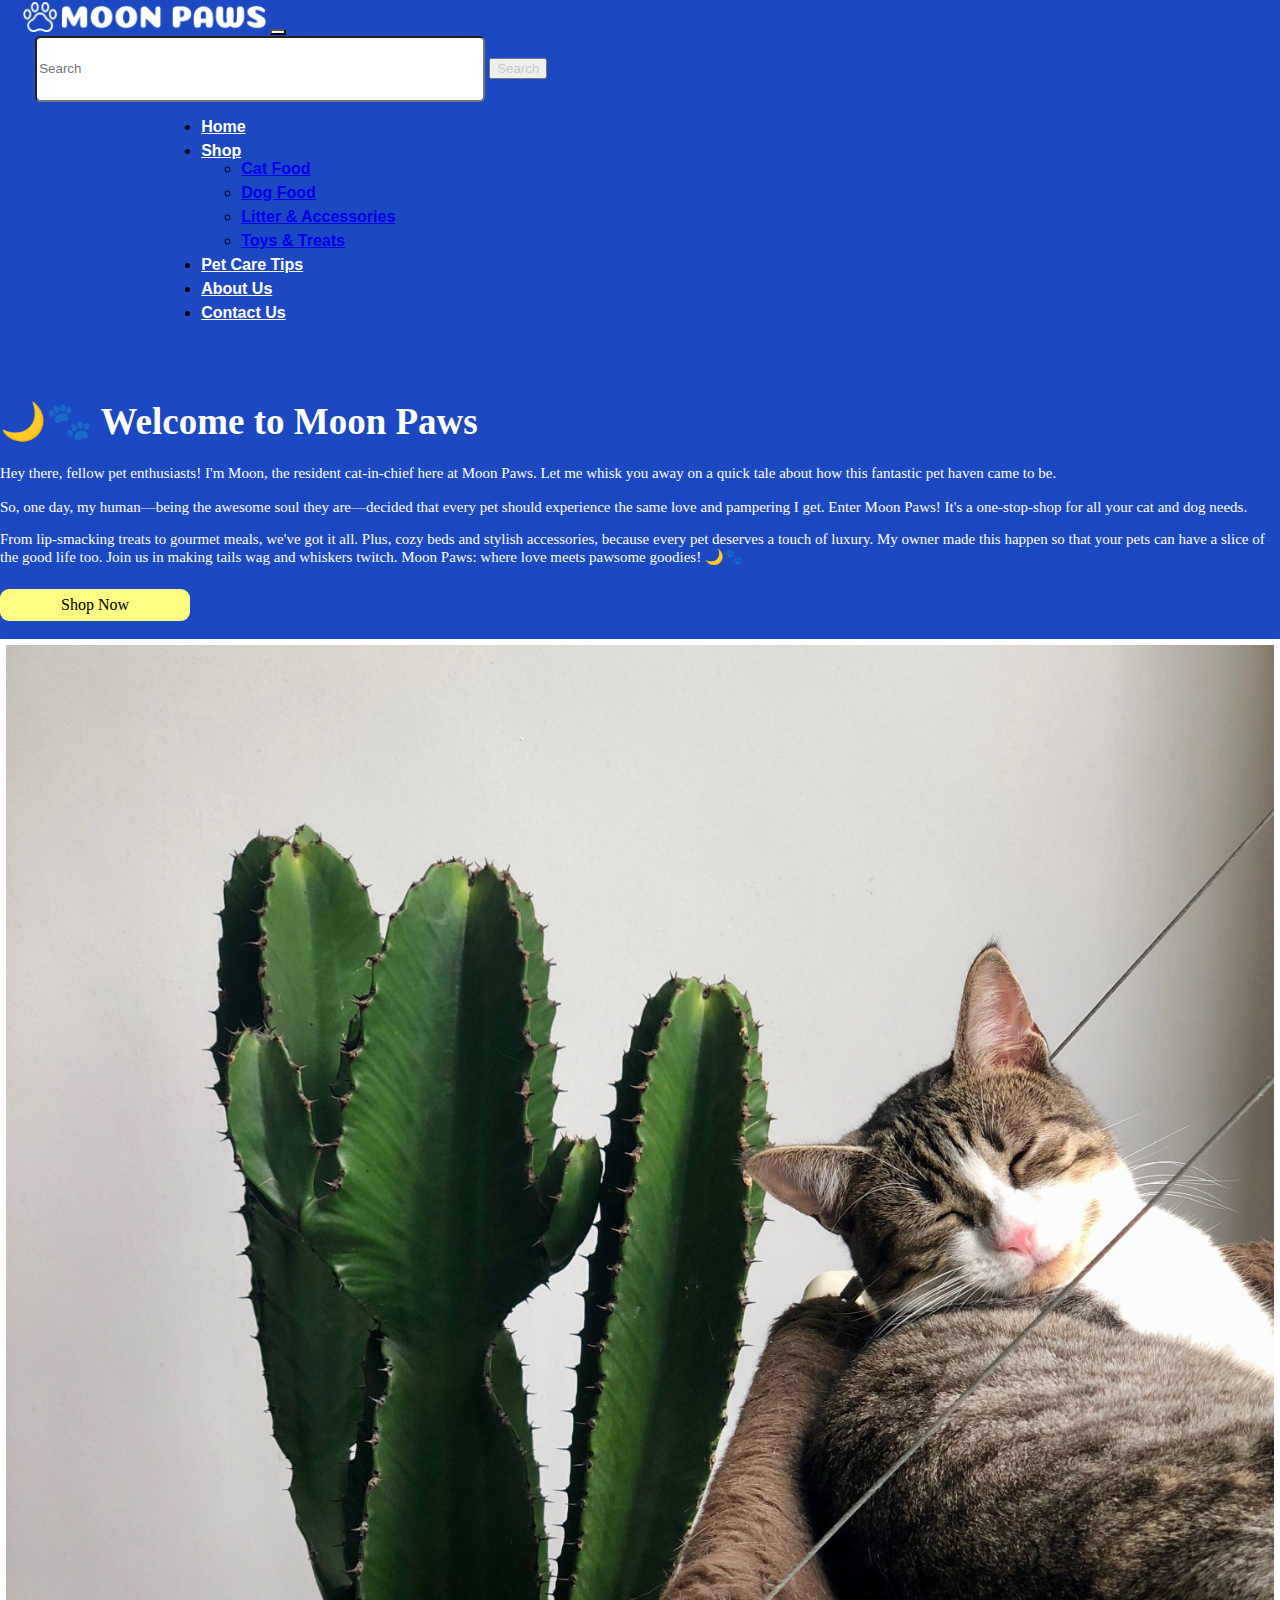
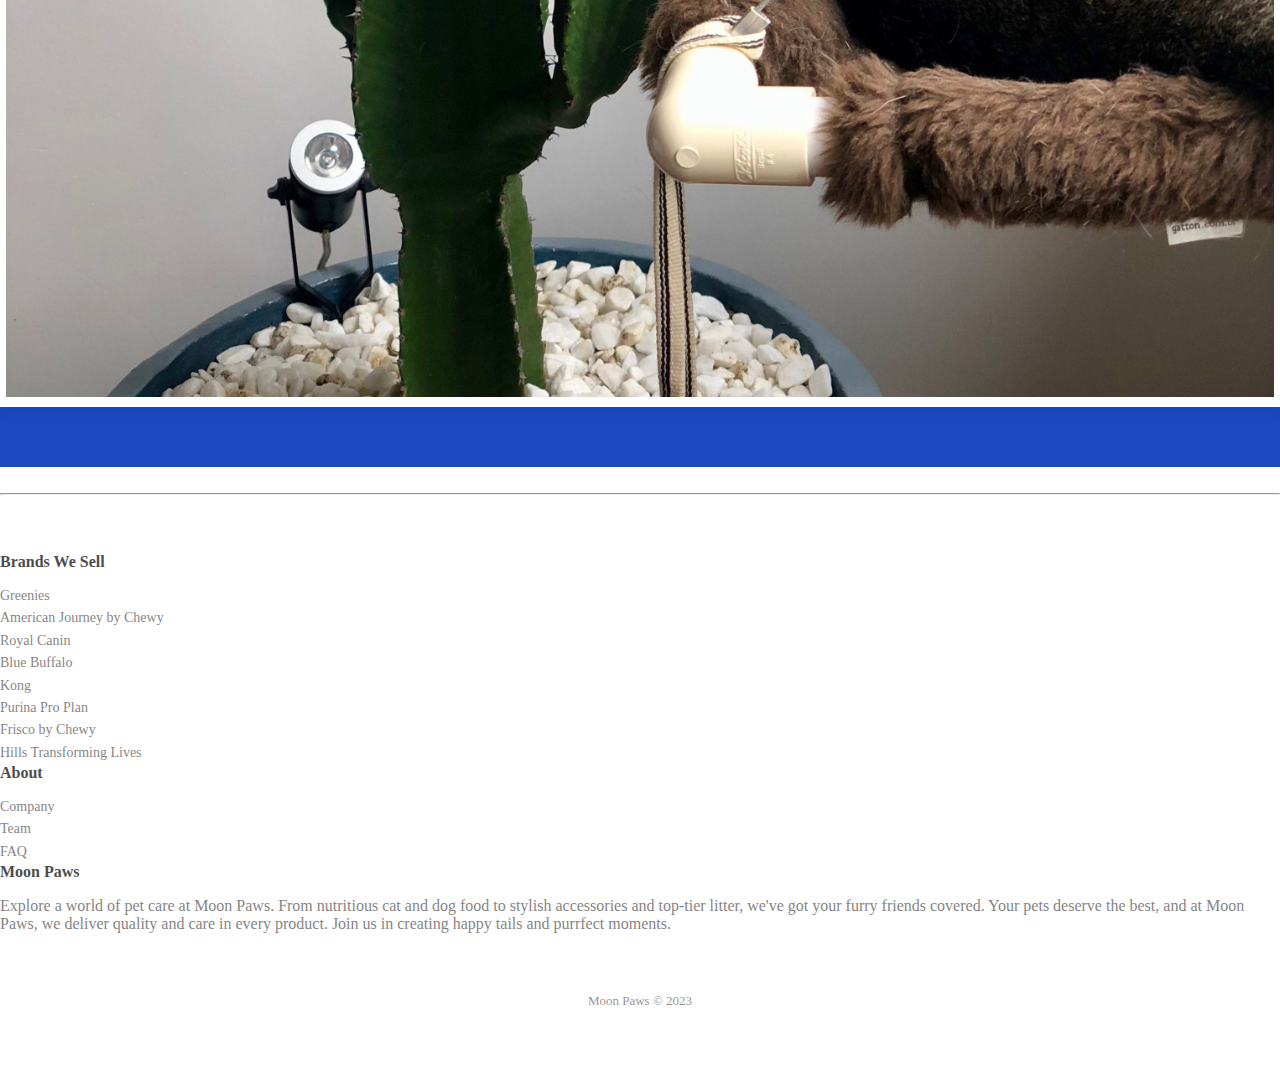
<file: index.html>
<!doctype html>
<html lang="en">
  <head>
    <meta charset="utf-8">
    <meta name="viewport" content="width=device-width, initial-scale=1">
    <title>About Us</title>
    <link href="https://cdn.jsdelivr.net/npm/bootstrap@5.3.2/dist/css/bootstrap.min.css" rel="stylesheet" integrity="sha384-T3c6CoIi6uLrA9TneNEoa7RxnatzjcDSCmG1MXxSR1GAsXEV/Dwwykc2MPK8M2HN" crossorigin="anonymous">
    <link href= './style.css' rel = 'stylesheet'>
    <meta name="viewport" content="width=device-width, initial-scale=1, shrink-to-fit=no">
    <link href="https://maxcdn.bootstrapcdn.com/font-awesome/4.3.0/css/font-awesome.min.css" rel="stylesheet">
</head>
<body>
    <nav class="navbar navbar-expand-lg bg-body-tertiary">
        <div class="container-fluid">
          <a class="navbar-brand" href="https://natashahans.github.io/moon-paws"><img src = "moon-paws-logo3.png" alt = "Moon Paws Logo" height= "30"></a>
          <button class="navbar-toggler" type="button" data-bs-toggle="collapse" data-bs-target="#navbarSupportedContent" aria-controls="navbarSupportedContent" aria-expanded="false" aria-label="Toggle navigation">
            <span class="navbar-toggler-icon"></span>
          </button>
          <form class="d-flex" role="search">
            <input class="form-control me-2" type="search" placeholder="Search" aria-label="Search">
            <button class="btn btn-outline-success" type="submit">Search</button>
          </form>
          <div class="collapse navbar-collapse" id="navbarSupportedContent">
            <ul class="navbar-nav me-auto mb-2 mb-lg-0">
              <li class="nav-item">
                <a class="nav-link active" aria-current="page" href="https://natashahans.github.io/moon-paws">Home</a>
              </li>
              <li class="nav-item dropdown">
                <a class="nav-link dropdown-toggle" href="#" role="button" data-bs-toggle="dropdown" aria-expanded="false">
                  Shop
                </a>
                <ul class="dropdown-menu">
                  <li><a class="dropdown-item" href="https://natashahans.github.io/moon-paws-cat-food">Cat Food</a></li>
                  <li><a class="dropdown-item" href="https://natashahans.github.io/moon-paws-dog-food">Dog Food</a></li>
                  <li><a class="dropdown-item" href="https://natashahans.github.io/moon-paws-litter-and-accessories">Litter & Accessories</a></li>
                  <li><a class="dropdown-item" href="https://natashahans.github.io/moon-paws-toys-and-treats">Toys & Treats</a></li>
                </ul>
              </li>
              <li class="nav-item">
                <a class="nav-link" href="https://natashahans.github.io/moon-paws-pet-care-tips">Pet Care Tips</a>
              </li>
              <li class="nav-item">
                <a class="nav-link" href="https://natashahans.github.io/moon-paws-about-us">About Us</a>
              </li>
              <li class="nav-item">
                <a class="nav-link" href="https://natashahans.github.io/moon-paws-contact-us">Contact Us</a>
              </li>
            </ul>
          </div>
        </div>
      </nav>
      <section class="section about-section gray-bg" id="about">
        <div class="container">
            <div class="row align-items-center justify-content-around flex-row-reverse">
                <div class="col-lg-6">
                    <div class="about-text">
                        <h3 class="dark-color">🌙🐾 Welcome to Moon Paws</h3>
                        <p>Hey there, fellow pet enthusiasts! I'm Moon, the resident cat-in-chief here at Moon Paws. Let me whisk you away on a quick tale about how this fantastic pet haven came to be.

                            <br><br>So, one day, my human—being the awesome soul they are—decided that every pet should experience the same love and pampering I get. Enter Moon Paws! It's a one-stop-shop for all your cat and dog needs.</p>
                        <p>From lip-smacking treats to gourmet meals, we've got it all. Plus, cozy beds and stylish accessories, because every pet deserves a touch of luxury. My owner made this happen so that your pets can have a slice of the good life too.
                
                            Join us in making tails wag and whiskers twitch. Moon Paws: where love meets pawsome goodies! 🌙🐾</p>
                        <div class="btn-bar">
                            <a class="px-btn theme" href="https://natashahans.github.io/moon-paws-toys-and-treats">Shop Now</a>
                        </div>
                    </div>
                </div>
                <div class="col-lg-5 text-center">
                    <div class="about-img">
                        <img src="moon 4.jpg">
                    </div>
                </div>
            </div>
        </div>
    </section>
      <br><hr>
      <script src="https://cdn.jsdelivr.net/npm/bootstrap@5.3.2/dist/js/bootstrap.bundle.min.js" integrity="sha384-C6RzsynM9kWDrMNeT87bh95OGNyZPhcTNXj1NW7RuBCsyN/o0jlpcV8Qyq46cDfL" crossorigin="anonymous"></script>
    </body>
      <div class="footer-dark">
        <footer>
            <div class="container">
                <div class="row">
                    <div class="col-sm-6 col-md-3 item">
                        <h3>Brands We Sell</h3>
                        <ul>
                            <li><a href="https://www.greenies.com/">Greenies</a></li>
                            <li><a href="https://www.chewy.com/brands/american-journey-6422">American Journey by Chewy</a></li>
                            <li><a href="https://www.royalcanin.com/us">Royal Canin</a></li>
                            <li><a href="https://bluebuffalo.com/">Blue Buffalo</a></li>
                            <li><a href="https://www.petsonline.nl/en/brands/kong/">Kong</a></li>
                            <li><a href="https://www.purina.com/pro-plan">Purina Pro Plan</a></li>
                            <li><a href="https://www.chewy.com/brands/frisco-6767">Frisco by Chewy</a></li>
                            <li><a href="https://www.hillstransforminglives.co.za/">Hills Transforming Lives</a></li>
                        </ul>
                    </div>
                    <div class="col-sm-6 col-md-3 item">
                        <h3>About</h3>
                        <ul>
                            <li><a href="https://natashahans.github.io/moon-paws-about-us">Company</a></li>
                            <li><a href="https://natashahans.github.io/moon-paws-about-us">Team</a></li>
                            <li><a href="https://natashahans.github.io/moon-paws-contact-us">FAQ</a></li>
                        </ul>
                    </div>
                    <div class="col-md-6 item text">
                        <h3>Moon Paws</h3>
                        <p>Explore a world of pet care at Moon Paws. From nutritious cat and dog food to stylish accessories and top-tier litter, we've got your furry friends covered. Your pets deserve the best, and at Moon Paws, we deliver quality and care in every product. Join us in creating happy tails and purrfect moments.</p>
                    </div>
                </div>
                <p class="copyright">Moon Paws © 2023</p>
            </div>
        </footer>
        </div>
</file>
<file: style.css>
body {
    margin:0px;
  }
/*Menu BAR (header) starts here */ 
.container-fluid{ /*blue header bar */
    background-color: #1c49c2;
    margin-top: -8px;
    margin-bottom: -8px;
    padding: 10px;
  }
.navbar-brand { /*logo*/
    color: white;
    font-weight: bold;
    padding-left: 1%;
    padding-bottom: 1%;
    padding-top: 1%;
}
.form-control.me-2 { /*search box size*/
    width: 50vh;
    height: 7.3vh;
    border-radius: 0.6vh;
}
.d-flex {
    padding-left: 2%; /* moves the search box to the right */
}
.btn.btn-outline-success { /* search button */
    color: rgb(201, 201, 201);
}
@media only screen and (max-width: 600px) {
    .btn.btn-outline-success {
      display: none; 
}
.d-flex {
    display: none;
}
.navbar-toggler-icon {
    font-size: 0.73rem;
}
}
/*mobile edit (search button disabled) OVER*/
.navbar-nav .nav-link,
.navbar-nav .nav-link:hover,
.navbar-nav .nav-item.active .nav-link {
    color: white !important; /* menu button on the display*/
}
.navbar-toggler { /*mobile version menu toggle*/
    color:#1c49c2;
    background-color: white;
}
.navbar-nav { /*all menu button move together */
    margin-left: 12%;
}
.navbar-nav li { /* each menu button on display */
    margin-right: 17px;
    margin-bottom: 6px;
    font-family:'Segoe UI', Tahoma, Geneva, Verdana, sans-serif;
    font-weight: bold;
}
@media (max-width: 768px) { /* Styles for small screens */
    .navbar-brand { /*logo*/
        width: 5px;
    }
}
/*Menu BAR (header) ends here */ 
@media (max-width: 991px) {
    .about-text {
      margin-top: 40px;
    }
  }
  .about-text h3 {
    font-size: 37px;
    font-weight: 700;
    color: white;
    text-align: left;
    margin: 0 0 22px;
  }
  @media (max-width: 767px) {
    .about-text h3 {
      font-size: 35px;
    }
  }
  @media (max-width: 767px) {
    .about-text h4 {
      font-size: 18px;
    }
  }
  .about-text p {
    font-size: 15px;
    color: white;
  }
  .about-text p mark {
    font-weight: 600;
    color: #ffffff;
  }
  .about-text .btn-bar {
    padding-top: 8px;
  }
  .about-text .btn-bar a {
    min-width: 150px;
    text-align: center;
    margin-right: 10px;
  }
  
  .about-list {
    padding-top: 10px;
  }
  .about-list .media {
    padding: 5px 0;
  }
  .about-list label {
    color: #3a3973;
    font-weight: 600;
    width: 88px;
    margin: 0;
    position: relative;
  }
  .about-list p {
    margin: 0;
    font-size: 15px;
  }
  
  .about-img {
    box-shadow: 0 5px 14px 0 rgba(0, 0, 0, 0.06);
    padding: 6px;
    background: #ffffff;
  }
  .about-img img {
width: 100%;
}
  @media (max-width: 991px) {
    .about-img {
      margin-top: 30px;
    }
  }
  
  .counter-section {
    padding: 40px 20px;
  }
  .counter-section .count-data {
    margin-top: 10px;
    margin-bottom: 10px;
  }
  .counter-section .count {
    font-weight: 700;
    color: #ffffff;
    margin: 0 0 10px;
  }
  
  .section {
      padding: 60px 0;
      position: relative;
  }
  .gray-bg {
      background-color: #1c49c2;
  }
  .px-btn.theme {
      background: #FBFC81;
      color: #000000;
  }
  .px-btn {
      padding: 0 20px;
      line-height: 32px;
      margin-bottom: 2vh;
      text-decoration: none;
      position: relative;
      display: inline-block;
      background: none;
      border: none;
      -moz-transition: ease all 0.35s;
      -o-transition: ease all 0.35s;
      -webkit-transition: ease all 0.35s;
      transition: ease all 0.35s;
      border-radius: 1vh;
      font-size: 16px;
      font-weight: 500;
  }
/*FOOTER */
.footer-dark {
    padding:50px 0;
    color:#000000;
    background-color:#ffffff;
    opacity: 0.7;
  }
  
  .footer-dark h3 {
    margin-top:0;
    margin-bottom:12px;
    font-weight:bold;
    font-size:16px;
  }
  
  .footer-dark ul {
    padding:0;
    list-style:none;
    line-height:1.6;
    font-size:14px;
    margin-bottom:0;
  }
  
  .footer-dark ul a {
    color:inherit;
    text-decoration:none;
    opacity:0.7;
  }
  
  .footer-dark ul a:hover {
    opacity:0.9;
  }
  
  .footer-dark .item.text {
    margin-bottom:36px;
  }
  
  @media (max-width:767px) {
    .footer-dark .item.text {
      margin-bottom:0;
    }
  }
  
  .footer-dark .item.text p {
    opacity:0.7;
    margin-bottom:0;
    color: #000000;
  }
  .footer-dark .copyright {
    text-align:center;
    padding-top:24px;
    opacity:0.6;
    font-size:13px;
    margin-bottom:0;
  }
</file>
